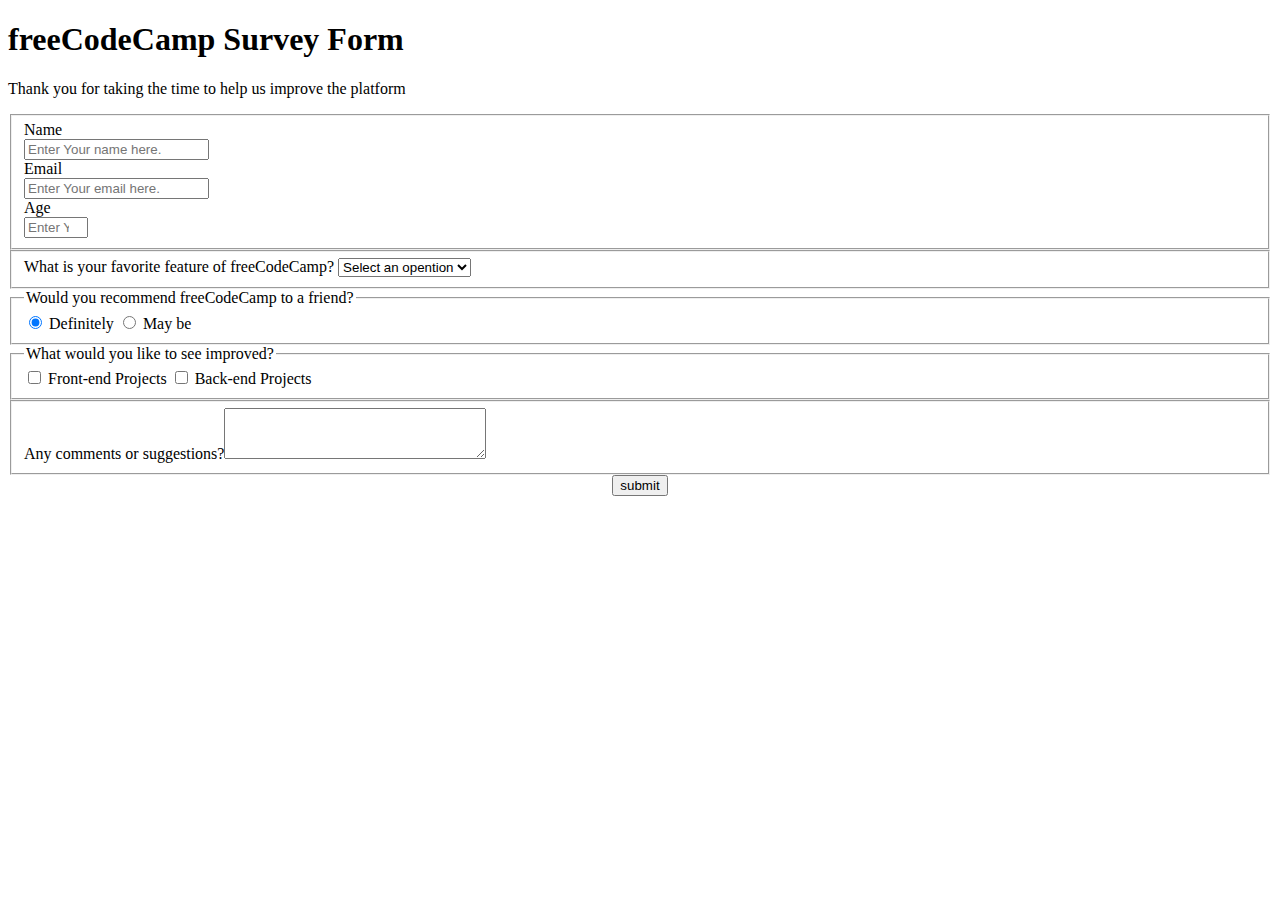
<file: Responsive_Web_Design_Certification/Certification_Project-Survey_Form/index.html>
<!DOCTYPE html>
<html lang="en">
  <head>
    <meta charset="utf-8">
    <title>freeCodeCamp Survey Form</title>
    <link rel="stylesheet" href="styles.css">
  </head>
  <body>
    <h1 id="title">freeCodeCamp Survey Form</h1>
    <p id="description">Thank you for taking the time to help us improve the platform</p>
    <form method="post" id="survey-form">
    <fieldset>
      <label for="name-label" id="name-label">Name<input id="name" type="text" placeholder="Enter Your name here." required /></label>
      <label for="email-label" id="email-label">Email<input id="email" type="email" placeholder="Enter Your email here." required /></label>
      <label for="number" id="number-label">Age<input id="number" type="number" min="18" max="120" placeholder="Enter Your age here." /></label>
    </fieldset>
    <fieldset>
      <label>What is your favorite feature of freeCodeCamp?
        <select id="dropdown">
          <option>Select an opention</option>
          <option>Step by step</option>
          <option>Easy to learn</option>
        </select></label>
    </fieldset>
    <fieldset>
      <legend>Would you recommend freeCodeCamp to a friend?</legend>
        <label><input type="radio" name="recommend-reason"checked class="inline" value="Definitely" /> Definitely</label>
        <label><input type="radio" name="recommend-reason" class="inline" value="May be" /> May be</label>
    </fieldset>
    <fieldset>
      <legend>What would you like to see improved?</legend>
        <label><input type="checkbox" name="improve-aspect"  class="inline" value="Front-end Projects" /> Front-end Projects</label>
        <label><input type="checkbox" name="impove-aspect" class="inline" value="Front-end Projects" /> Back-end Projects</label>
    </fieldset>
    <fieldset>
      <label for"bio">Any comments or suggestions?<textarea rows="3" cols="30" id="bio"/></textarea></label>
    </fieldset>
  <input id="submit" type="submit" value="submit">
  </form>
  </body>
</html>
</file>
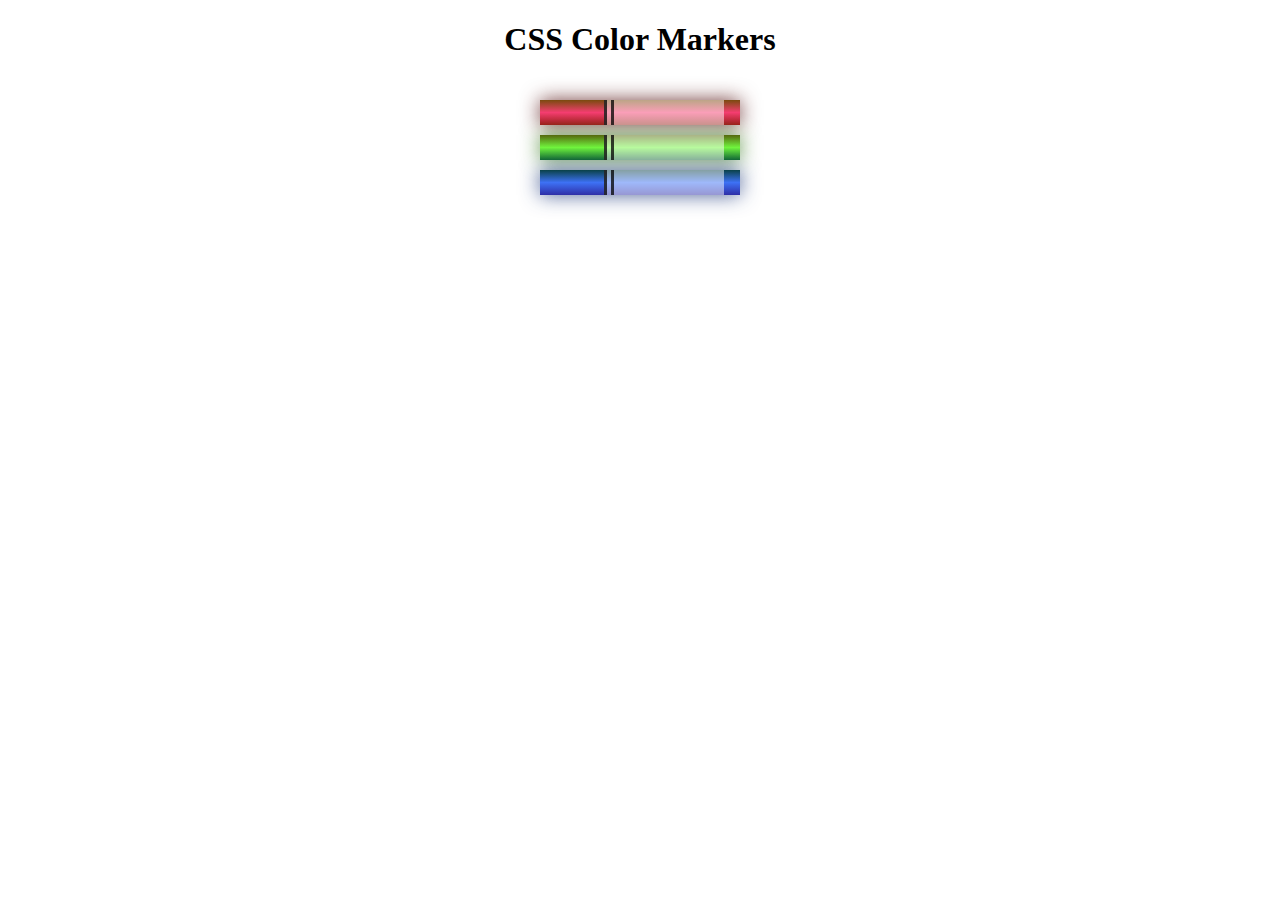
<file: Responsive_Web_Design_Certification/Learn_CSS_Colors_by_Building_a_Set_of_Colored_Markers/index.html>
<!DOCTYPE html>
<html lang="en">
  <head>
    <meta charset="utf-8">
    <meta name="viewport" content="width=device-width, initial-scale=1.0">
    <title>Colored Markers</title>
    <link rel="stylesheet" href="styles.css">
  </head>
  <body>
    <h1>CSS Color Markers</h1>
    <div class="container">
      <div class="marker red">
        <div class="cap"></div>
        <div class="sleeve"></div>
      </div>
      <div class="marker green">
        <div class="cap"></div>
        <div class="sleeve"></div>
      </div>
      <div class="marker blue">
        <div class="cap"></div>
        <div class="sleeve"></div>
      </div>
    </div>
  </body>
</html>
</file>
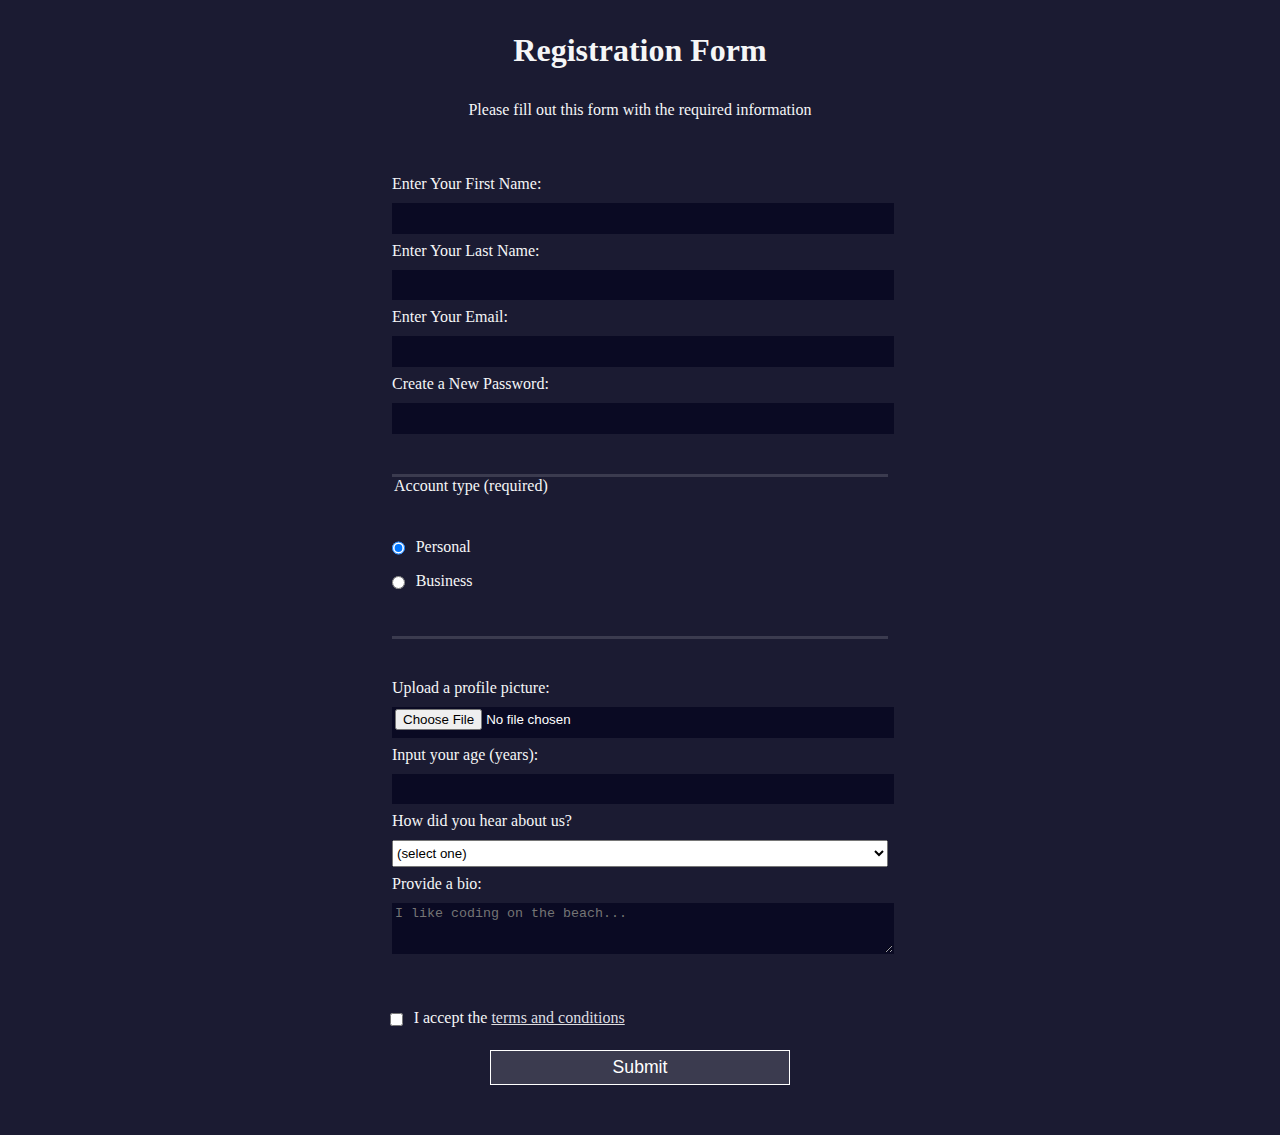
<file: Responsive_Web_Design_Certification/Learn_HTML_Forms_by_Building_a_Registration_Form/index.html>
<!DOCTYPE html>
<html lang="en">
  <head>
    <meta charset="UTF-8">
    <title>Registration Form</title>
    <link rel="stylesheet" href="styles.css" />
  </head>
  <body>
    <h1>Registration Form</h1>
    <p>Please fill out this form with the required information</p>
    <form method="post" action='https://register-demo.freecodecamp.org'>
      <fieldset>
        <label for="first-name">Enter Your First Name: <input id="first-name" name="first-name" type="text" required /></label>
        <label for="last-name">Enter Your Last Name: <input id="last-name" name="last-name" type="text" required /></label>
        <label for="email">Enter Your Email: <input id="email" name="email" type="email" required /></label>
        <label for="new-password">Create a New Password: <input id="new-password" name="new-password" type="password" pattern="[a-z0-5]{8,}" required /></label>
      </fieldset>
      <fieldset>
        <legend>Account type (required)</legend>
        <label for="personal-account"><input id="personal-account" type="radio" name="account-type" class="inline" checked /> Personal</label>
        <label for="business-account"><input id="business-account" type="radio" name="account-type" class="inline" /> Business</label>
      </fieldset>
      <fieldset>
        <label for="profile-picture">Upload a profile picture: <input id="profile-picture" type="file" name="file" /></label>
        <label for="age">Input your age (years): <input id="age" type="number" name="age" min="13" max="120" /></label>
        <label for="referrer">How did you hear about us?
          <select id="referrer" name="referrer">
            <option value="">(select one)</option>
            <option value="1">freeCodeCamp News</option>
            <option value="2">freeCodeCamp YouTube Channel</option>
            <option value="3">freeCodeCamp Forum</option>
            <option value="4">Other</option>
          </select>
        </label>
        <label for="bio">Provide a bio:
          <textarea id="bio" name="bio" rows="3" cols="30" placeholder="I like coding on the beach..."></textarea>
        </label>
      </fieldset>
      <label for="terms-and-conditions">
        <input class="inline" id="terms-and-conditions" type="checkbox" required name="terms-and-conditions" /> I accept the <a href="https://www.freecodecamp.org/news/terms-of-service/">terms and conditions</a>
      </label>
      <input type="submit" value="Submit" />
    </form>
  </body>
</html>
</file>
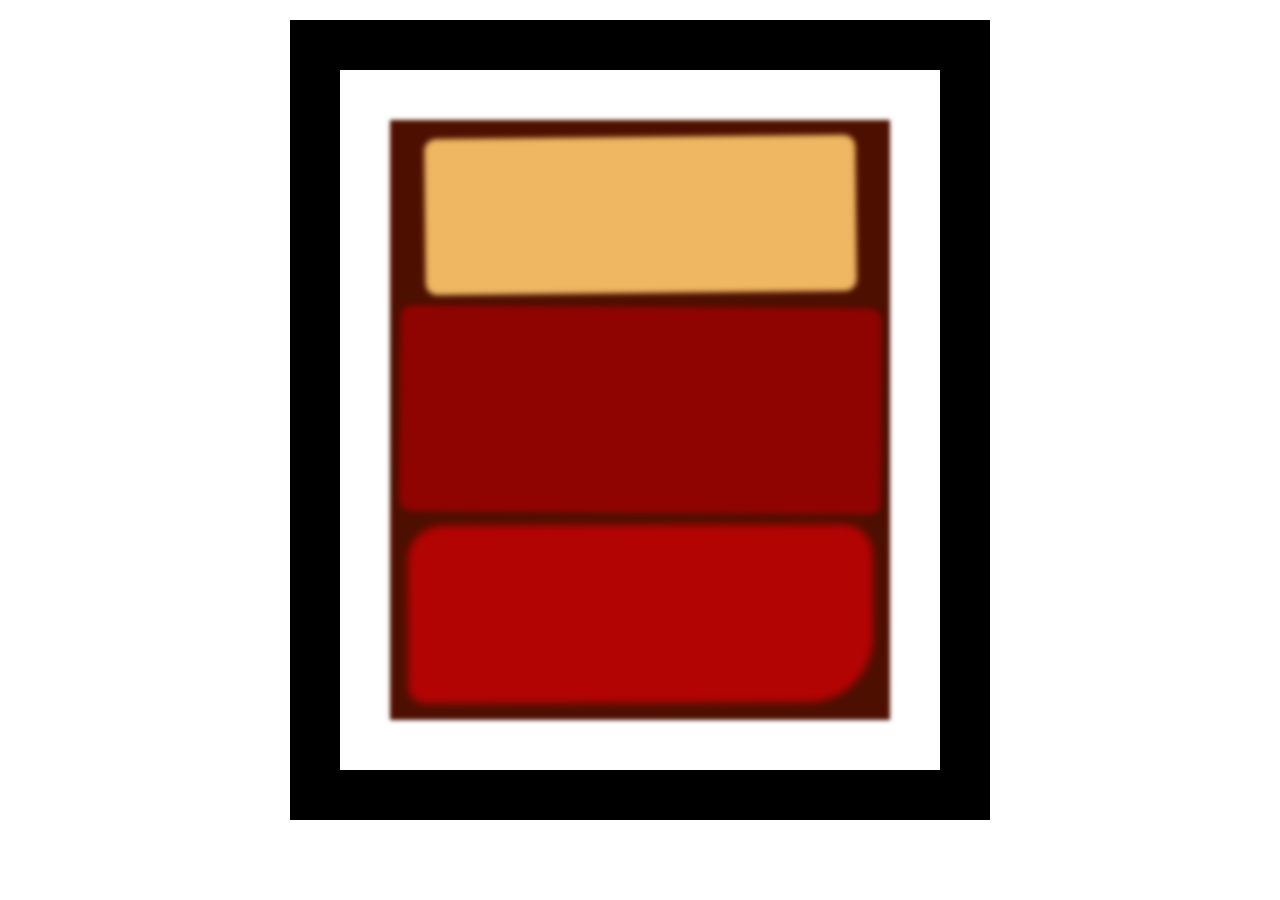
<file: Responsive_Web_Design_Certification/Learn_the_CSS_Box_Model_by_Building_a_Rothko_Painting/index.html>
<!DOCTYPE html>
<html lang="en">
  <head>
    <meta charset="UTF-8">
    <title>Rothko Painting</title>
    <link href="./styles.css" rel="stylesheet">
  </head>
  <body>
    <div class="frame">
      <div class="canvas">
        <div class="one"></div>
        <div class="two"></div>
        <div class="three"></div>
      </div>
    </div>
  </body>
</html>
</file>
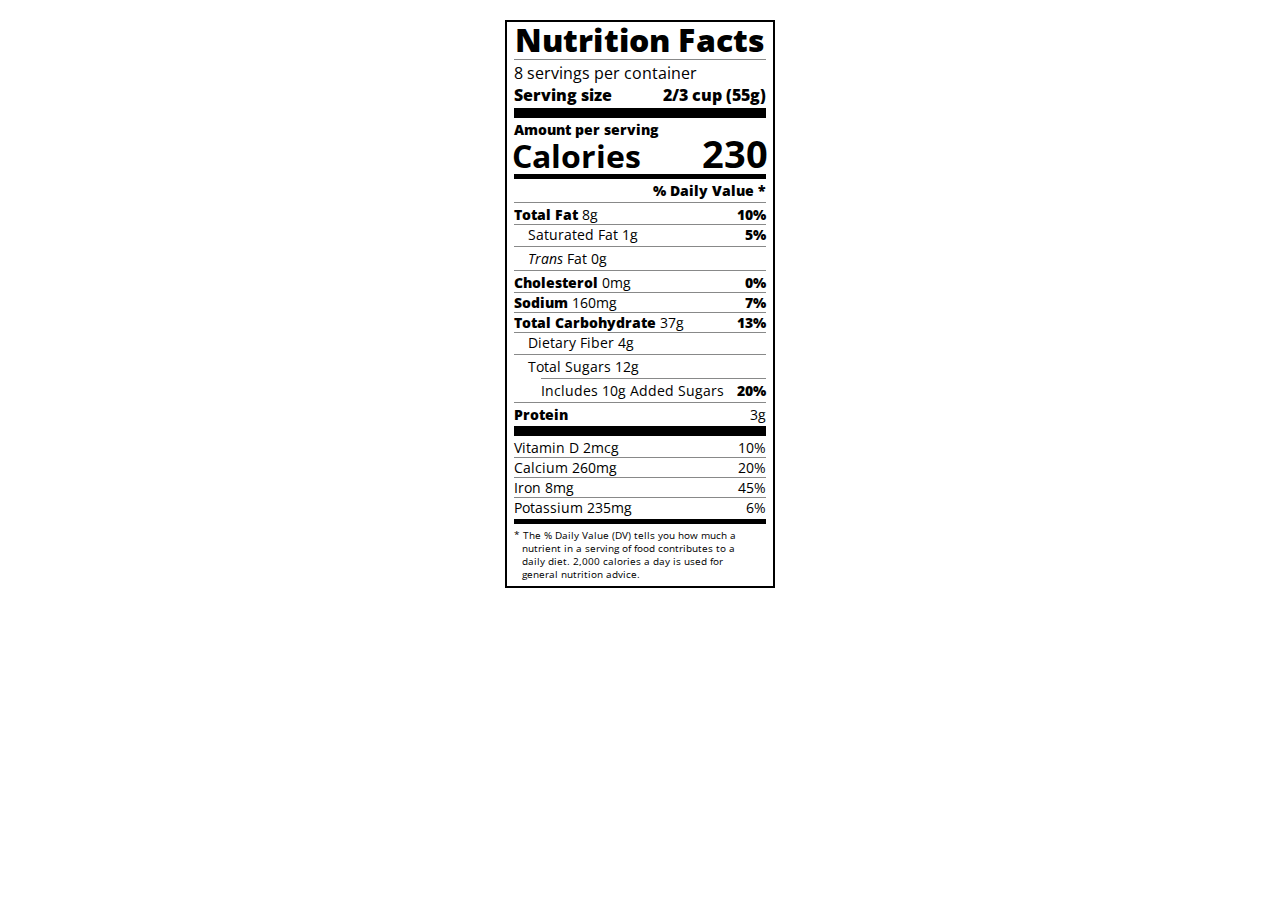
<file: Responsive_Web_Design_Certification/Learn_Typography_by_Building_a_Nutrition_Label/index.html>
<!DOCTYPE html>
<html lang="en">

<head>
  <meta charset="UTF-8">
  <title>Nutrition Label</title>
  <link href="https://fonts.googleapis.com/css?family=Open+Sans:400,700,800" rel="stylesheet">
  <link href="./styles.css" rel="stylesheet">
</head>

<body>
  <div class="label">
    <header>
      <h1 class="bold">Nutrition Facts</h1>
      <div class="divider"></div>
      <p>8 servings per container</p>
      <p class="bold">Serving size <span>2/3 cup (55g)</span></p>
    </header>
    <div class="divider large"></div>
    <div class="calories-info">
      <div class="left-container">
        <h2 class="bold small-text">Amount per serving</h2>
        <p>Calories</p>
      </div>
      <span>230</span>
    </div>
    <div class="divider medium"></div>
    <div class="daily-value small-text">
      <p class="bold right no-divider">% Daily Value *</p>
      <div class="divider"></div>
      <p><span><span class="bold">Total Fat</span> 8g</span> <span class="bold">10%</span></p>
      <p class="indent no-divider">Saturated Fat 1g <span class="bold">5%</span></p>
      <div class="divider"></div>
      <p class="indent no-divider"><span><i>Trans</i> Fat 0g</span></p>
      <div class="divider"></div>
      <p><span><span class="bold">Cholesterol</span> 0mg</span> <span class="bold">0%</span></p>
      <p><span><span class="bold">Sodium</span> 160mg</span> <span class="bold">7%</span></p>
      <p><span><span class="bold">Total Carbohydrate</span> 37g</span> <span class="bold">13%</span></p>
      <p class="indent no-divider">Dietary Fiber 4g</p>
      <div class="divider"></div>
      <p class="indent no-divider">Total Sugars 12g</p>
      <div class="divider double-indent"></div>
      <p class="double-indent no-divider">Includes 10g Added Sugars <span class="bold">20%</span></p>
      <div class="divider"></div>
      <p class="no-divider"><span class="bold">Protein</span> 3g</p>
      <div class="divider large"></div>
      <p>Vitamin D 2mcg <span>10%</span></p>
      <p>Calcium 260mg <span>20%</span></p>
      <p>Iron 8mg <span>45%</span></p>
      <p class="no-divider">Potassium 235mg <span>6%</span></p>
    </div>
    <div class="divider medium"></div>
    <p class="note">* The % Daily Value (DV) tells you how much a nutrient in a serving of food contributes to a daily
      diet. 2,000 calories a day is used for general nutrition advice.</p>
  </div>
</body>
</html>
</file>
<file: Responsive_Web_Design_Certification/Certification_Project-Survey_Form/styles.css>
input {
  display: block;
}

.inline {
  display: inline-block;
}

input[type="submit"] {
  display: block;
  margin: auto;
}
</file>
<file: Responsive_Web_Design_Certification/Learn_CSS_Colors_by_Building_a_Set_of_Colored_Markers/styles.css>
h1 {
  text-align: center;
}

.container {
  background-color: rgb(255, 255, 255);
  padding: 10px 0;
}

.marker {
  width: 200px;
  height: 25px;
  margin: 10px auto;
}

.cap {
  width: 60px;
  height: 25px;
}

.sleeve {
  width: 110px;
  height: 25px;
  background-color: rgba(255, 255, 255, 0.5);
  border-left: 10px double rgba(0, 0, 0, 0.75);
}

.cap, .sleeve {
  display: inline-block;
}

.red {
  background: linear-gradient(rgb(122, 74, 14), rgb(245, 62, 113), rgb(162, 27, 27));
  box-shadow: 0 0 20px 0 rgba(83, 14, 14, 0.8);
}

.green {
  background: linear-gradient(#55680D, #71F53E, #116C31);
  box-shadow: 0 0 20px 0 #3B7E20CC;
}

.blue {
  background: linear-gradient(hsl(186, 76%, 16%), hsl(223, 90%, 60%), hsl(240, 56%, 42%));
  box-shadow: 0 0 20px 0 hsla(223, 59%, 31%, 0.8);
}
</file>
<file: Responsive_Web_Design_Certification/Learn_HTML_Forms_by_Building_a_Registration_Form/styles.css>
body {
  width: 100%;
  height: 100vh;
  margin: 0;
  background-color: #1b1b32;
  color: #f5f6f7;
  font-family: Tahoma;
  font-size: 16px;
}

h1, p {
  margin: 1em auto;
  text-align: center;
}

form {
  width: 60vw;
  max-width: 500px;
  min-width: 300px;
  margin: 0 auto;
  padding-bottom: 2em;
}

fieldset {
  border: none;
  padding: 2rem 0;
  border-bottom: 3px solid #3b3b4f;
}

fieldset:last-of-type {
  border-bottom: none;
}

label {
  display: block;
  margin: 0.5rem 0;
}

input,
textarea,
select {
  margin: 10px 0 0 0;
  width: 100%;
  min-height: 2em;
}

input, textarea {
  background-color: #0a0a23;
  border: 1px solid #0a0a23;
  color: #ffffff;
}

.inline {
  width: unset;
  margin: 0 0.5em 0 0;
  vertical-align: middle;
}

input[type="submit"] {
  display: block;
  width: 60%;
  margin: 1em auto;
  height: 2em;
  font-size: 1.1rem;
  background-color: #3b3b4f;
  border-color: white;
  min-width: 300px;
}

input[type="file"] {
  padding: 1px 2px;
}

.inline{
  display: inline; 
}

a {
  color: #dfdfe2
}
</file>
<file: Responsive_Web_Design_Certification/Learn_the_CSS_Box_Model_by_Building_a_Rothko_Painting/styles.css>
.canvas {
    width: 500px;
    height: 600px;
    background-color: #4d0f00;
    overflow: hidden;
    filter: blur(2px);
  }
  
  .frame {
    border: 50px solid black;
    width: 500px;
    padding: 50px;
    margin: 20px auto;
  }
  
  .one {
    width: 425px;
    height: 150px;
    background-color: #efb762;
    margin: 20px auto;
    box-shadow: 0 0 3px 3px #efb762;
    border-radius: 9px;
    transform: rotate(-0.6deg);
  }
  
  .two {
    width: 475px;
    height: 200px;
    background-color: #8f0401;
    margin: 0 auto 20px;
    box-shadow: 0 0 3px 3px #8f0401;
    border-radius: 8px 10px;
    transform: rotate(0.4deg);
  }
  
  .one, .two {
    filter: blur(1px);
  }
  
  .three {
    width: 91%;
    height: 28%;
    background-color: #b20403;
    margin: auto;
    filter: blur(2px);
    box-shadow: 0 0 5px 5px #b20403;
    border-radius: 30px 25px 60px 12px;
    transform: rotate(-0.2deg);
  }
</file>
<file: Responsive_Web_Design_Certification/Learn_Typography_by_Building_a_Nutrition_Label/styles.css>
* {
  box-sizing: border-box;
}

html {
  font-size: 16px;
}

body {
  font-family: 'Open Sans', sans-serif;
}

.label {
  border: 2px solid black;
  width: 270px;
  margin: 20px auto;
  padding: 0 7px;
}

header h1 {
  text-align: center;
  margin: -4px 0;
  letter-spacing: 0.15px
}

p {
  margin: 0;
  display: flex;
  justify-content: space-between;
}

.divider {
  border-bottom: 1px solid #888989;
  margin: 2px 0;
}

.bold {
  font-weight: 800;
}

.large {
  height: 10px;
}

.large, .medium {
  background-color: black;
  border: 0;
}

.medium {
  height: 5px;
}

.small-text {
  font-size: 0.85rem;
}


.calories-info {
  display: flex;
  justify-content: space-between;
  align-items: flex-end;
}

.calories-info h2 {
  margin: 0;
}

.left-container p {
  margin: -5px -2px;
  font-size: 2em;
  font-weight: 700;
}

.calories-info span {
  margin: -7px -2px;
  font-size: 2.4em;
  font-weight: 700;
}

.right {
  justify-content: flex-end;
}

.indent {
  margin-left: 1em;
}

.double-indent {
  margin-left: 2em;
}

.daily-value p:not(.no-divider) {
  border-bottom: 1px solid #888989;
}

.note {
  font-size: 0.6rem;
  margin: 5px 0;
  padding: 0 8px;
  text-indent: -8px;
}
</file>
